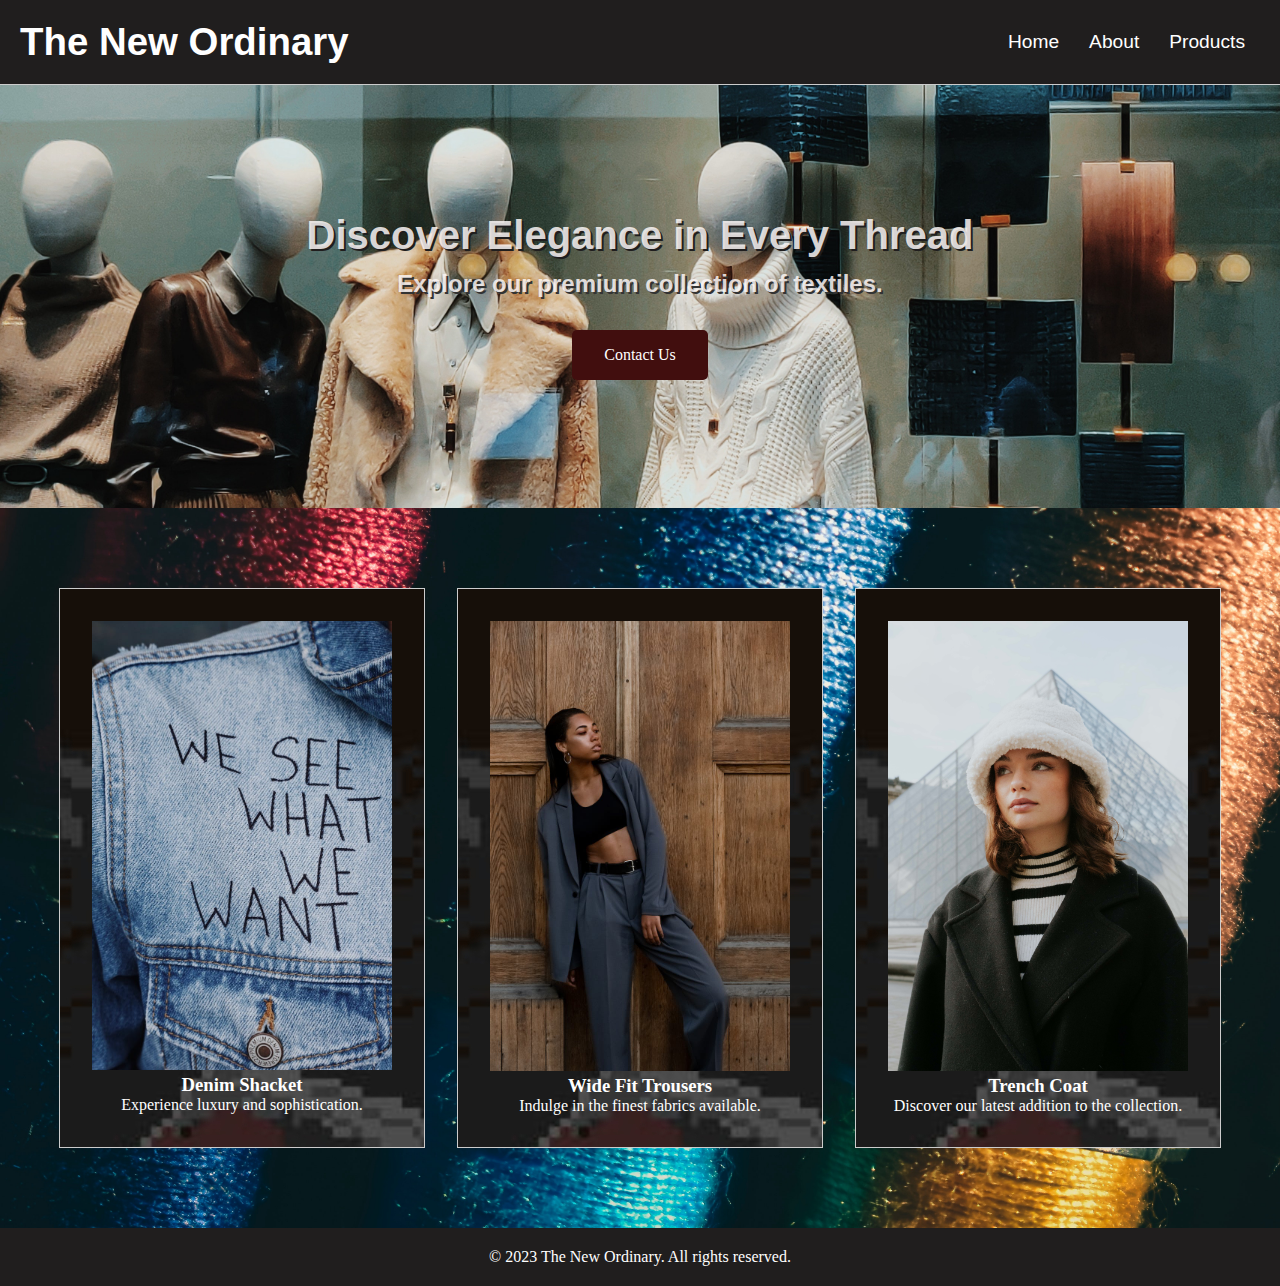
<file: index.html>
<!DOCTYPE html>
<html lang="en">
<head>
    <meta charset="UTF-8">
    <meta name="viewport" content="width=device-width, initial-scale=1.0">
    <link rel="stylesheet" href="main.css">
    <link rel="preconnect" href="https://fonts.googleapis.com">
<link rel="preconnect" href="https://fonts.gstatic.com" crossorigin>
<link href="https://fonts.googleapis.com/css2?family=Cormorant+Garamond:wght@300&display=swap" rel="stylesheet">
<link rel="preconnect" href="https://fonts.googleapis.com">
<link rel="preconnect" href="https://fonts.gstatic.com" crossorigin>
<link href="https://fonts.googleapis.com/css2?family=Archivo:wght@700&family=Cormorant+Garamond:wght@300&display=swap" rel="stylesheet">
    <title>The New Ordinary</title>
</head>
<body>
    <header>
        <div class="logo">
            <h1>The New Ordinary</h1>
        </div>
        <nav>
            <ul>
                <li><a href="index.html">Home</a></li>
                <li><a href="#">About</a></li>
                <li><a href="#">Products</a></li>
            </ul>
        </nav>
        
    </header>

    <section class="banner">
        <h2>Discover Elegance in Every Thread</h2>
        <p>Explore our premium collection of textiles.</p>
        <a href="contact-us.html" class="cta-button">Contact Us</a>
    </section>

    <section class="products">
        <div class="product">
            <img src="pexels-photo-1176618.jpeg" alt="Jean Jacket">
            <h3>Denim Shacket</h3>
            <p>Experience luxury and sophistication.</p>
        </div>
        <div class="product">
            <img src="anand.jpeg" alt="Baggy Classic Trousers">
            <h3>Wide Fit Trousers</h3>
            <p>Indulge in the finest fabrics available.</p>
        </div>

        <div class="product">
            <img src="pexels-david-kouakou-16578958.jpg" alt="Car Coat">
            <h3>Trench Coat</h3>
            <p>Discover our latest addition to the collection.</p>
        </div>
       
    </section>

    <footer>
        <p>&copy; 2023 The New Ordinary. All rights reserved.</p>
    </footer>
</body>
</html>
</file>
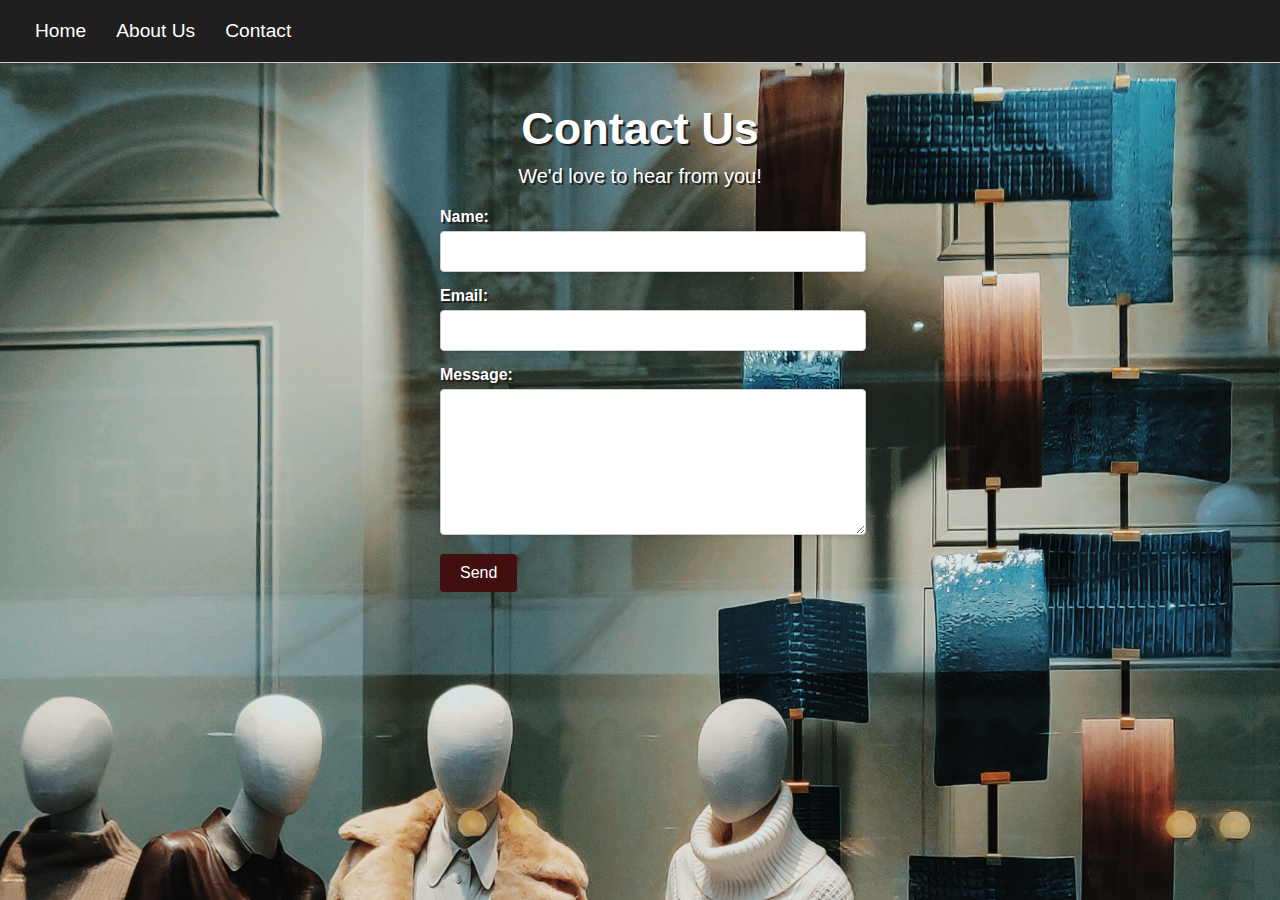
<file: contact-us.html>
<!DOCTYPE html>
<html lang="en">
<head>
    <meta charset="UTF-8">
    <meta name="viewport" content="width=device-width, initial-scale=1.0">
    <link rel="stylesheet" href="main.css">
    <title>Contact Us - The New Ordinary</title>
</head>
<body class="cnctbody">
    <header>
        <nav>
            <ul>
                <li><a href="index.html">Home</a></li>
                <li><a href="about.html">About Us</a></li>
                <li><a href="contact.html">Contact</a></li>
            </ul>
        </nav>
    </header>

    <section class="contact">
        <h2>Contact Us</h2>
        <p>We'd love to hear from you!</p>
        <form action="#" method="post">
            <label for="name">Name:</label>
            <input type="text" id="name" name="name" required>

            <label for="email">Email:</label>
            <input type="email" id="email" name="email" required>

            <label for="message">Message:</label>
            <textarea id="message" name="message" rows="4" required></textarea>

            <button type="submit">Send</button>
        </form>
    </section>


</body>
</html>
</file>
<file: main.css>
body {
    margin: 0;
    padding: 0;
    background-image: url("imgs/pexels-chris-f-3563554.jpg");
    background-size: cover;
    align-items: center;
}

h1, h2, h3, p, ul, li, a{
    margin: 0;
    padding: 0;
}
.product{
    background-image: url("wallpaperflare.com_wallpaper\ -\ 2023-07-02T121647.188.jpg");
    
    background-position: center;
    color: #fff;
    text-align: center;
    padding: 8rem 0;

}


header {
    background-color: #fff;
    border-bottom: 1px solid #ccc;
    display: flex;
    justify-content: space-between;
    align-items: center;
    padding: 1rem;
}

.logo {
    font-size: 1.2em;
    font-family: 'Gill Sans', 'Gill Sans MT', Calibri, 'Trebuchet MS', sans-serif;
}

nav ul {
    list-style: none;
    text-align: center;
}

nav ul li {
    margin: 10px 0;
}

nav ul a {
    color: #fff;
    font-size: 1.2em;
    text-decoration: none;
    font-family: 'Gill Sans', 'Gill Sans MT', Calibri, 'Trebuchet MS', sans-serif;

}

.banner {
    background-image: url("imgs/pexels-dids-2983364.jpg");
    background-size: cover;
    background-position: center;
    color: rgba(251, 246, 246, 0.863);
    text-align: center;
    padding: 8em 0;
}

.banner h2 {
    font-size: 2.5em;
    margin-bottom: 0.3em;
    text-shadow: 2px 2px #201e1e;
    font-family: 'Gill Sans', 'Gill Sans MT', Calibri, 'Trebuchet MS', sans-serif;
}

.banner p {
    font-size: 1.5em;
    font-weight: 550;
    text-shadow: 2px 2px #333;
    margin-bottom: 2rem;
    font-family: 'Gill Sans', 'Gill Sans MT', Calibri, 'Trebuchet MS', sans-serif;
}

.cta-button {
    display: inline-block;
    padding: 1rem 2rem;
    background-color: #410e0e;
    color: #fff;
    text-decoration: none;
    border-radius: 5px;
    transition: background-color 0.3s ease;
}

.cta-button:hover {
    background-color: #232020;
}

.products {
    display: flex;
    justify-content: center;
    flex-wrap: wrap;
    padding: 4rem 0;
}

.product {
    background-color: #fff;
    border: 1px solid #ccc;
    padding: 2rem;
    margin: 1rem;
    text-align: center;
    max-width: 300px;
}

footer {
    background-color: #333;
    color: #fff;
    text-align: center;
    padding: 1rem 0;
}


.product img {
    max-width: 100%;
    height: auto;
}





body, h1, h2, p, form {
    margin: 0;
    padding: 0;
}


header, footer {
    background-color: #201e1e;
    color: #fff;
    text-align: center;
    padding: 20px;
}


.cnctbody{
    background-image: url("imgs/pexels-dids-2983364.jpg");
    background-size: cover;
}

.contact {
    
    text-align: center;
    text-shadow: 2px 2px #201e1e;
    padding: 40px;
    color: #fff;
    font-family: 'Gill Sans', 'Gill Sans MT', Calibri, 'Trebuchet MS', sans-serif;
}

.contact h2 {
    font-size: 45px;
    text-shadow: 2px 2px #201e1e;
    margin-bottom: 10px;
}

.contact p {
    font-size: 20px;
    margin-bottom: 20px;
}

.contact form {
    max-width: 400px;
    margin: 0 auto;
    text-align: left;
}

.contact label {
    display: block;

    font-weight: bold;
    margin-bottom: 5px;
}

.contact input[type="text"],
.contact input[type="email"],
.contact textarea {
    width: 100%;
    padding: 10px;
    margin-bottom: 15px;
    border: 1px solid #ccc;
    border-radius: 4px;
    box-shadow: 0 0 5px rgba(0, 0, 0, 0.2);
    padding: 12px;
}

.contact textarea {
    height: 120px;
}

.contact button {
    background-color: #410f0f;
    color: #fff;
    padding: 10px 20px;
    border: none;
    border-radius: 4px;
    cursor: pointer;
    font-size: 16px;
}

.contact button:hover {
    background-color: #555;
}
 

@media screen and (min-width: 900px) {
    .menu-toggle {
        display: block;
    }

    .menu-icon {
        display: none;
    }

    nav ul {
        display: flex;
        padding: 0;
    }

    nav ul li {
        margin: 0 15px; 
    }

    .banner {
        padding: 8em 0;
    }
}
</file>
